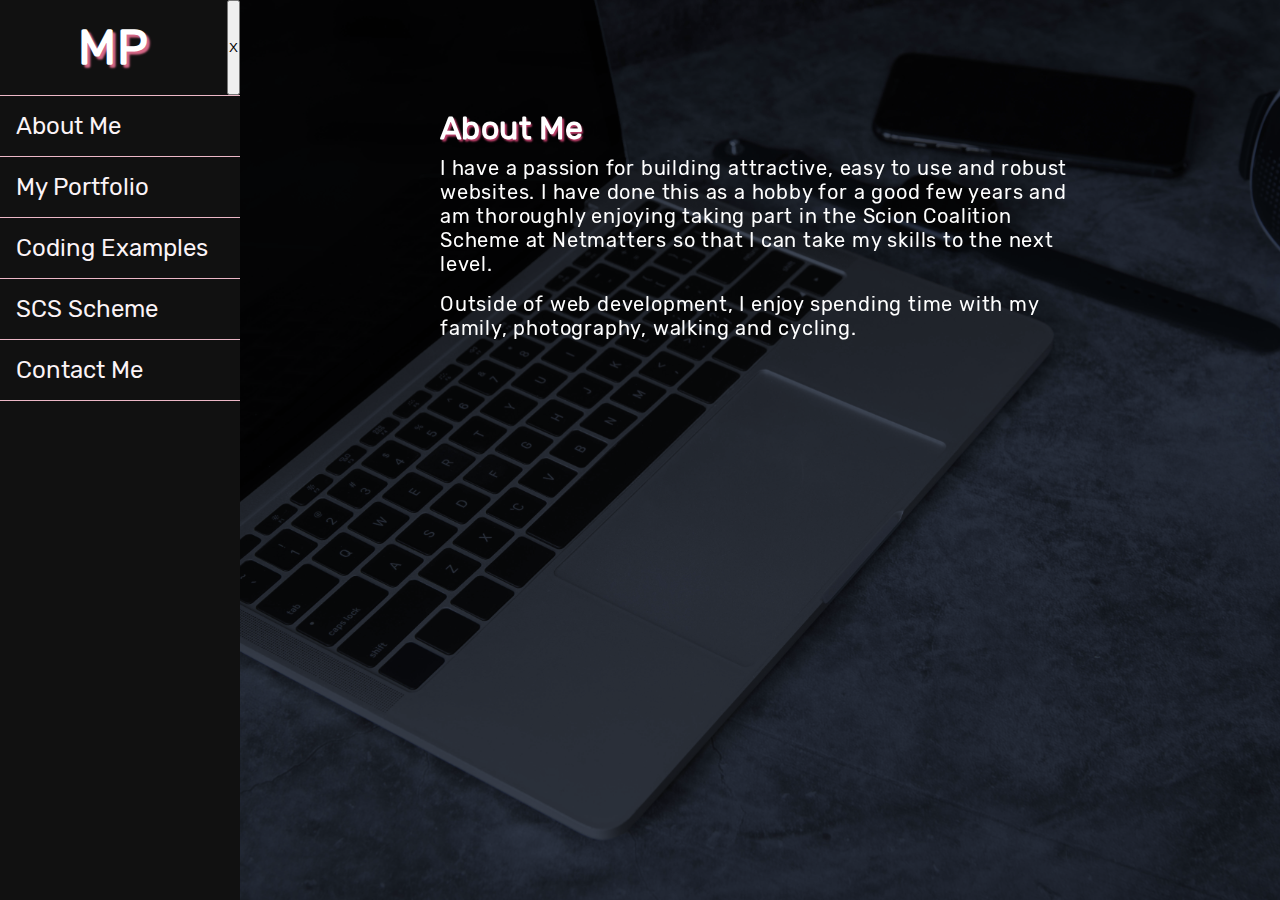
<file: about.html>
<!DOCTYPE html>
<html lang="en">
<head>
    <meta charset="UTF-8">
    <meta name="viewport" content="width=device-width, initial-scale=1.0, maximum-scale=1">
    <link rel="stylesheet" href="https://cdnjs.cloudflare.com/ajax/libs/font-awesome/6.4.0/css/all.min.css">
    <link rel="stylesheet" href="css/index.css">
    <title>About</title>
</head>
<body>
    <div class="outer-container">
        <aside class="aside">
            <h1><a href="index.html">MP</a><button class="close-nav-btn">X</button></h1>
    
            <nav class="nav">
                <a href="about.html">About Me</a>
                <a href="index.html#portfolio">My Portfolio</a>
                <a href="coding.html">Coding Examples</a>
                <a href="scs.html">SCS Scheme</a>
                <a href="index.html#contact">Contact Me</a>
            </nav>    
        </aside>

        <nav class="mobile-nav-icon">
            <div class="icon">
                <i class="fa-solid fa-bars"></i>
            </div>
        </nav>
    
        <div class="main-container about">
           
            <div class="about__details">
                <h1>About Me</h1>
                <article>
                    <p>I have a passion for building attractive, easy to use and robust websites.  I have done this as a hobby for a good few years and am thoroughly enjoying taking part in the Scion Coalition Scheme at Netmatters so that I can take my skills to the next level.</p>
                    <p>Outside of web development, I enjoy spending time with my family, photography, walking and cycling.</p>                
                </article> 
            </div>
        </div>      
    </div>  

    <div class="overlay"></div>

    <script src="js/common.js"></script>
    <script src="js/nav.js"></script>

</body>
</html>
</file>
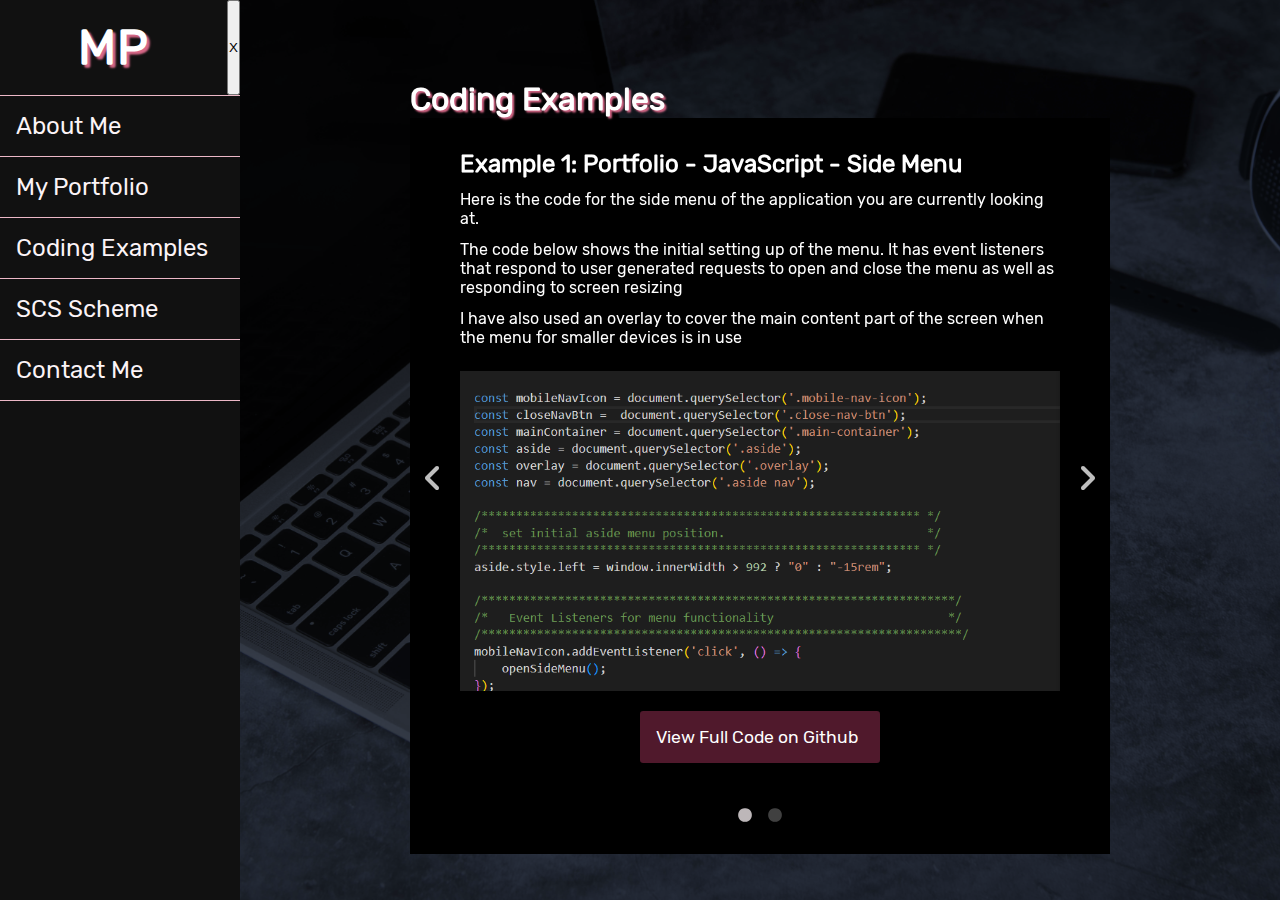
<file: coding.html>
<!DOCTYPE html>
<html lang="en">
<head>
    <meta charset="UTF-8">
    <meta name="viewport" content="width=device-width, initial-scale=1.0, maximum-scale=1">
    <link rel="stylesheet" href="https://cdnjs.cloudflare.com/ajax/libs/font-awesome/6.4.0/css/all.min.css">
    <link rel="stylesheet" href="slick/slick.css">    
    <link rel="stylesheet" href="slick/slick-theme.css">      
    <link rel="stylesheet" href="css/index.css">
    <title>Coding Examples</title>
</head>
<body>

    <div class="outer-container">
        <aside class="aside">
            <h1><a href="index.html">MP</a><button class="close-nav-btn">X</button></h1>
    
            <nav class="nav">
                <a href="about.html">About Me</a>
                <a href="index.html#portfolio">My Portfolio</a>
                <a href="coding.html">Coding Examples</a>
                <a href="scs.html">SCS Scheme</a>
                <a href="index.html#contact">Contact Me</a>
            </nav>
        </aside>
    
        <nav class="mobile-nav-icon">
            <div class="icon">
                <i class="fa-solid fa-bars"></i>
            </div>
        </nav>
    
        <div class="coding">
            <h1>Coding Examples</h1>  

            <div class="coding-slides-wrapper">
                <div class="coding-slides"> <!-- slick container -->
                    <div class="coding-slide-wrapper">
                        <h2 >Example 1: Portfolio - JavaScript - Side Menu</h2>
                        <div class="description">
                            <p>Here is the code for the side menu of the application you are currently looking at.</p>
                            <p>The code below shows the initial setting up of the menu. It has event listeners that respond to user generated requests to open and close the menu as well as responding to screen resizing</p>
                            <p>I have also used an overlay to cover the main content part of the screen when the menu for smaller devices is in use</p>
                        </div>  
                        <div class="coding-image-wrapper">
                            <img src="assets/images/code_examples/nav.png" alt="">
                        </div>  
                        <div class="coding-btn-wrapper">
                            <a class="coding-button"
                               href="https://github.com/marianneporter/mp_portfolio"
                               target="_blank">View Full Code on Github</a>
                        </div>         
                                 
                    </div>
                    <div class="coding-slide-wrapper">
                        <h2>Example 2: Portfolio - CSS -  Custom Scroll Bars</h2>
                        <div class="description">
                            <p>Here is the code for the dark color scrollbars of the coding example window on this page.</p>
                            <p>Custom scrollbars are not a standard feature of css at present so browsers have to be targeted separately.</p>
                            <p>My first selector is for the Firefox browser. This is likely to become the future standard.</p>  
                            <p>The following selectors target the Webkit browser engines used by Chrome, Safari and Edge.</p>   
                        </div>                            
                        <div class="coding-image-wrapper">
                            <img src="assets/images/code_examples/scrollbars.png" alt="">
                        </div>   
                        <div class="coding-btn-wrapper">
                            <a class="coding-button"
                                href="https://github.com/marianneporter/mp_portfolio"
                                target="_blank">
                                View Full Code on Github
                            </a>
                        </div>                                    
                    </div>               
                </div>  
            </div>    
        </div>
        <div class="overlay"></div>
    </div>

    <script src="js/common.js"></script>
    <script src="js/jquery-3.7.0.min.js"></script>
    <script src="slick/slick.min.js"></script>
    <script src="js/coding.js"></script>
    <script src="js/nav.js"></script>
</body>
</html>
</file>
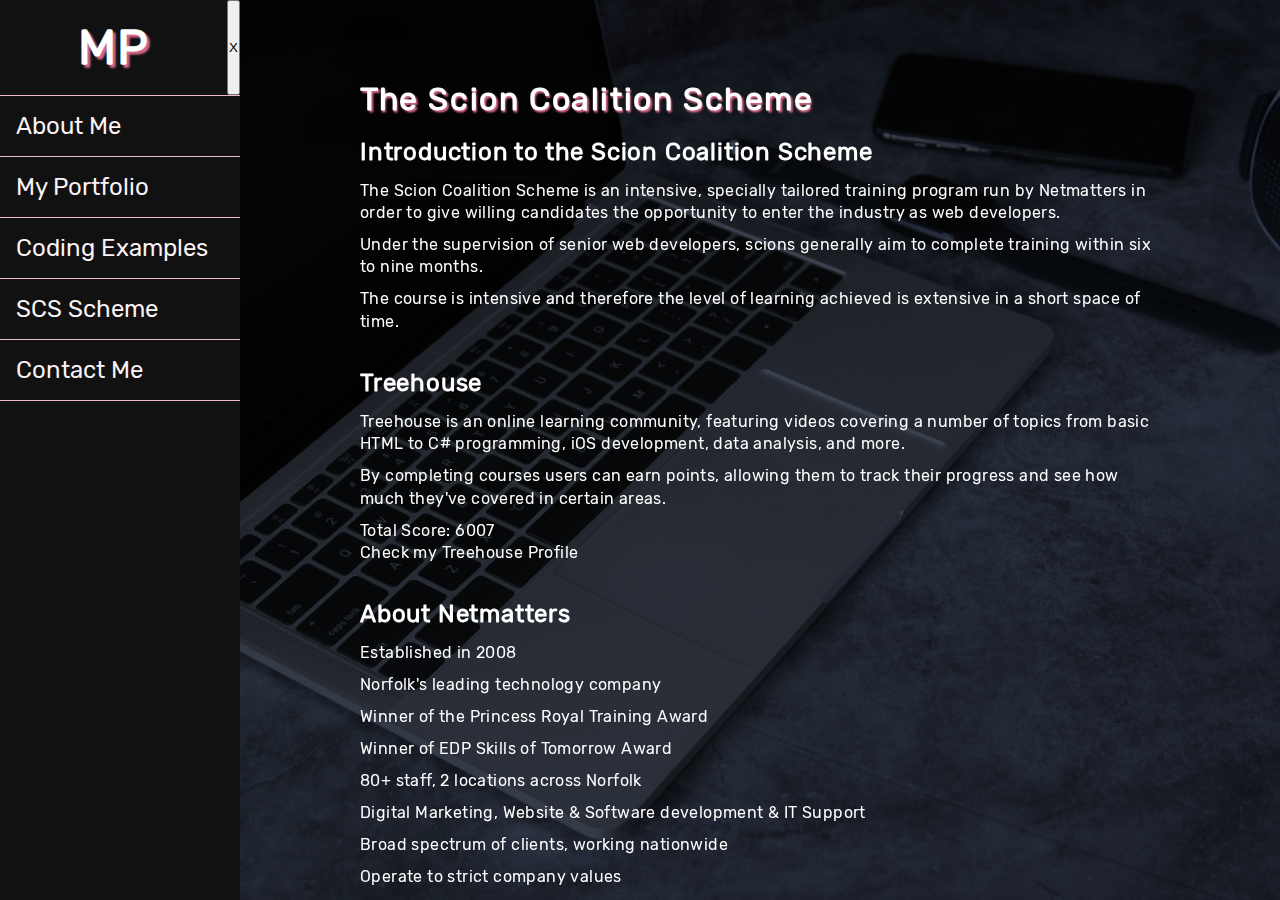
<file: scs.html>
<!DOCTYPE html>
<html lang="en">
<head>
    <meta charset="UTF-8">
    <meta name="viewport" content="width=device-width, initial-scale=1.0, maximum-scale=1">
    <link rel="stylesheet" href="https://cdnjs.cloudflare.com/ajax/libs/font-awesome/6.4.0/css/all.min.css">
    <link rel="stylesheet" href="css/index.css">
    <title>SCS Scheme</title>
</head>
<body>
    <div class="outer-container">
        <aside class="aside">
            <h1><a href="index.html">MP</a><button class="close-nav-btn">X</button></h1>
            <nav class="nav">
                <a href="about.html">About Me</a>
                <a href="index.html#portfolio">My Portfolio</a>
                <a href="coding.html">Coding Examples</a>
                <a href="scs.html">SCS Scheme</a>
                <a href="index.html#contact">Contact Me</a>
            </nav>
        </aside>
    
        <nav class="mobile-nav-icon">
            <div class="icon">
                <i class="fa-solid fa-bars"></i>
            </div>
        </nav>
               
        <div class="scs">
          
            <div class="articles">
                <h1>The Scion Coalition Scheme</h1>
                <article>
                    <h2>Introduction to the Scion Coalition Scheme</h2>
                    <p> The Scion Coalition Scheme is an intensive, specially tailored training program run by Netmatters in order to give willing          candidates the opportunity to enter the industry as web developers.
                    <p> Under the supervision of senior web developers, scions generally aim to complete training within six to nine months.</p>
                    <p> The course is intensive and therefore the level of learning achieved is extensive in a short space of time.</p>            
                </article>
                <article>
                    <h2>Treehouse</h2>
                    <p>Treehouse is an online learning community, featuring videos covering a number of topics from basic HTML to C# programming, iOS   development, data analysis, and more.</p>
                    <p> By completing courses users can earn points, allowing them to track their progress and see how much they've covered 
                        in certain areas.</p>            
 

                    <div class="treehouse-score">
                        <p>Total Score: 6007</p>
                        <p><a href="https://teamtreehouse.com/profiles/marianneporter4" target="_blank" >Check my Treehouse Profile</a></p>
                    </div>
                </article>
                <article>
                    <h2>About Netmatters</h2>
                    <ul>
                        <li>Established in 2008</li>
                        <li>Norfolk's leading technology company</li>
                        <li>Winner of the Princess Royal Training Award</li>
                        <li>Winner of EDP Skills of Tomorrow Award</li>
                        <li>80+ staff, 2 locations across Norfolk</li>
                        <li>Digital Marketing, Website & Software development & IT Support</li>
                        <li>Broad spectrum of clients, working nationwide</li>
                        <li>Operate to strict company values</li>                         
                    </ul>
                </article>       
            </div>      
        </div>            
        <!-- </div>   -->
    </div>   
 
    <div class="overlay"></div>
    
    <script src="js/common.js"></script>
    <script src="js/nav.js"></script>
</body>
</html>
</file>
<file: css/index.css>
@font-face {
  font-family: "Rubik Regular";
  src: url("../assets/fonts/Rubik-Regular.ttf") format("truetype");
}
.no-display {
  display: none;
}

.display {
  display: block;
}

body {
  overflow-x: hidden;
  overflow-y: hidden;
  font-family: "Rubik Regular";
}

* {
  box-sizing: border-box;
  margin: 0;
  padding: 0;
}

input, textarea {
  font-family: "Rubik Regular";
}

textarea::placeholder, input::placeholder {
  font-family: "Rubik Regular";
}

ul {
  list-style-type: none;
}

a {
  text-decoration: none;
}

.outer-container {
  position: relative;
}

.transition-stopper * {
  transition: none !important;
}

.overlay {
  position: fixed;
  top: 0;
  right: 0;
  left: 0;
  bottom: 0;
  background-color: black;
  opacity: 0;
  z-index: -1;
  transition: opacity 500ms ease;
}

.mobile-nav-icon {
  display: flex;
  justify-content: center;
  align-items: center;
  background-color: white;
  color: black;
  position: absolute;
  left: 1.5rem;
  top: 1.5rem;
  font-size: 2rem;
  z-index: 5;
  padding: 0.3rem 0.5rem;
  height: 3rem;
  width: 3rem;
}
@media (min-width: 992px) {
  .mobile-nav-icon {
    display: none;
  }
}

.aside h1 {
  border-bottom: 0.5px solid #ecb8c7;
  height: 6rem;
  width: 100%;
  font-size: 3rem;
  letter-spacing: 1px;
  display: flex;
  justify-content: space-between;
}
.aside h1 a {
  display: flex;
  justify-content: center;
  align-items: center;
  height: 100%;
  width: 100%;
  color: white;
  text-shadow: 3px 3px 2px #d76787;
}

.aside {
  height: 100%;
  width: 15rem;
  position: fixed;
  z-index: 10;
  top: 0;
  left: -15rem;
  background-color: #111;
  transition: left 500ms;
  overflow-x: hidden;
}

/* The navigation menu links */
.aside nav a {
  padding: 1rem 1rem 1rem 1rem;
  text-decoration: none;
  font-size: 1.5rem;
  color: #fcf4f7;
  border-bottom: 0.5px solid #ecb8c7;
  display: block;
}

/* When you mouse over the navigation links, change their color */
.aside nav a:hover {
  color: #e28fa7;
  background-color: #9d3256;
  color: white;
  transform: scale(1.05);
}

#close-nav-btn {
  display: flex;
  justify-content: center;
  align-items: center;
  height: 3rem;
  width: 3rem;
  font-size: 1.5rem;
  appearance: none;
  -webkit-appearance: none;
  border-radius: 0;
  color: #3f4756;
}
@media (min-width: 992px) {
  #close-nav-btn {
    display: none;
  }
}

.header {
  background-image: url("../assets/images/laptop2.jpg");
  background-repeat: no-repeat;
  background-position: center;
  background-size: cover;
  min-height: 100vh;
  width: 100%;
  background-color: #3f4756;
  color: white;
  background-color: #dee1e8;
  background-blend-mode: multiply;
  position: relative;
  display: flex;
  align-items: center;
  justify-content: center;
}
@media (min-width: 992px) {
  .header {
    width: calc(100vw - 15rem);
  }
}
@media (min-width: 992px) {
  .header {
    justify-content: flex-end;
    padding-right: 5rem;
  }
}
.header .text-container {
  display: flex;
  flex-direction: column;
  align-items: center;
  margin-bottom: 2rem;
  margin-top: auto;
  min-width: 100vw;
  min-height: 25rem;
  text-align: center;
  color: white;
}
@media (min-width: 768px) {
  .header .text-container {
    min-width: 25rem;
    margin-bottom: 8rem;
    margin-top: auto;
  }
}
@media (min-width: 576px) and (max-height: 450px) {
  .header .text-container {
    padding-top: 6rem;
  }
}
@media (min-width: 768px) and (max-height: 450px) {
  .header .text-container {
    padding-top: 7rem;
  }
}
.header .text-container .h1-cont, .header .text-container .h2-cont, .header .text-container .h3-cont {
  text-align: center;
}
@media (min-width: 992px) {
  .header .text-container .photo-container {
    margin: 0 auto;
  }
}
.header .text-container .photo-container img {
  max-width: 9rem;
  display: block;
  margin: 0 auto;
  height: auto;
  border-radius: 50%;
}
@media (min-width: 576px) {
  .header .text-container .photo-container img {
    max-width: 12rem;
  }
}
@media (min-width: 576px) and (max-height: 450px) {
  .header .text-container .photo-container img {
    max-width: 7rem;
  }
}
.header .text-container h1 {
  font-size: 2.5rem;
  font-family: "Rubik Regular";
  letter-spacing: 0.05rem;
  text-shadow: 1.5px 1.5px 2px #c2406c;
}
@media (min-width: 768px) {
  .header .text-container h1 {
    font-size: 3.25rem;
  }
}
@media (min-width: 768px) and (max-height: 450px) {
  .header .text-container h1 {
    font-size: 2.5rem;
  }
}
@media (min-width: 992px) {
  .header .text-container h1 {
    text-shadow: 2px 2px 2.5px 2.5px #c2406c;
  }
}
.header .text-container h2, .header .text-container h3 {
  text-shadow: 1px 1px 2px #9d3256;
  font-size: 1.75rem;
}
@media (min-width: 992px) {
  .header .text-container h2, .header .text-container h3 {
    text-shadow: 1.5px 1.5px 2px 2px #c2406c;
  }
}
@media (min-width: 768px) {
  .header .text-container h2, .header .text-container h3 {
    font-size: 2.5rem;
  }
}
@media (min-width: 768px) and (max-height: 450px) {
  .header .text-container h2, .header .text-container h3 {
    font-size: 1.75rem;
  }
}
@media (min-width: 992px) {
  .header .text-container h2, .header .text-container h3 {
    font-size: 2rem;
  }
}
.header .text-container h2 {
  margin-top: 0.75rem;
  letter-spacing: 0.03rem;
}
.header .text-container h3 {
  margin-top: 0.25rem;
}

.main-container {
  overflow-y: auto;
  overflow-x: hidden;
  height: 100vh;
  position: relative;
}
@media (min-width: 992px) {
  .main-container {
    margin-left: 15rem;
  }
}
@media (min-width: 992px) and (min-width: 992px) {
  .main-container {
    width: calc(100vw - 15rem);
  }
}

.main h2 {
  margin: 3rem 1rem 2rem 1rem;
  color: #9d3256;
}
@media (min-width: 992px) {
  .main h2 {
    margin-left: 5%;
  }
}

.main .projects {
  display: grid;
  grid-template-columns: 1fr;
  grid-auto-rows: 28rem;
  gap: 2rem;
  padding: 0 1rem;
}
@media (min-width: 576px) {
  .main .projects {
    margin-left: 20%;
    margin-right: 20%;
  }
}
@media (min-width: 768px) {
  .main .projects {
    grid-template-columns: repeat(8, 1fr);
    grid-auto-rows: 27rem;
    margin-left: 2rem;
    margin-right: 2rem;
  }
  .main .projects__card {
    grid-column: span 4;
  }
}
@media (min-width: 992px) {
  .main .projects {
    grid-auto-rows: 26rem;
    margin-left: 2rem;
    margin-right: 2rem;
  }
}
@media (min-width: 1200px) {
  .main .projects {
    grid-auto-rows: 28rem;
    margin-left: 5%;
    margin-right: 5%;
  }
}
@media (min-width: 1500px) {
  .main .projects {
    grid-template-columns: repeat(12, 1fr);
    grid-auto-rows: 28rem;
    margin-left: 5%;
    margin-right: 5%;
  }
  .main .projects__card:nth-child(-n+3) {
    grid-column: span 4;
  }
}
.main .projects__card {
  position: relative;
  text-align: center;
  box-shadow: 0 0 10px 0 #A3ABBD;
}
.main .projects__card .front, .main .projects__card .back {
  position: absolute;
  top: 0;
  left: 0;
  height: 100%;
  width: 100%;
}
.main .projects__card .front .toggle-btn, .main .projects__card .back .toggle-btn {
  height: 2.5rem;
  width: 12.5rem;
  background-color: #00a15b;
  border: none;
  border-radius: 0.2rem;
  color: white;
  position: absolute;
  bottom: 1.5rem;
  left: calc(50% - 6.25rem);
}
.main .projects__card .front {
  opacity: 1;
  z-index: 10;
  padding: 1.5rem;
  cursor: pointer;
  transition: opacity 0.5s 0.5s;
}
.main .projects__card .front h3, .main .projects__card .front h4 {
  color: #9d3256;
}
.main .projects__card .front p {
  margin-top: 0.5rem;
  color: #555f73;
  font-style: italic;
  font-size: 14px;
}
.main .projects__card .front .img-container {
  margin-top: 0.5rem;
  width: 100%;
  height: 20rem;
  overflow: hidden;
}
.main .projects__card .front .two-img-layout-card {
  display: flex;
  gap: 0.5rem;
}
.main .projects__card .front .two-img-layout-card:last-of-type {
  justify-content: space-evenly;
}
.main .projects__card .front .two-projects-desc {
  margin-bottom: 1rem;
}
.main .projects__card .front .sml-img-container {
  margin-top: 0.5rem;
  width: 50%;
  height: 6rem;
  overflow: hidden;
}
@media (min-width: 992px) {
  .main .projects__card .front .sml-img-container {
    height: 6.25rem;
  }
}
@media (min-width: 1200px) {
  .main .projects__card .front .sml-img-container {
    height: 8rem;
  }
}
.main .projects__card .front img {
  width: 90%;
  height: auto;
  margin: 0 auto;
}
.main .projects__card .back {
  opacity: 0;
  z-index: 0;
  cursor: pointer;
  transition: opacity 0.5s 0.5s;
  padding: 1.5rem;
}
.main .projects__card .back h3 {
  color: #9d3256;
  font-size: 1.5rem;
  margin-bottom: 0.5rem;
}
.main .projects__card .back .sub-heading {
  margin-top: 1rem;
  margin-bottom: 0.5rem;
  color: #3f4756;
}
.main .projects__card .back .demo-user {
  margin-top: 1.5rem;
}
.main .projects__card .back .icon-group {
  display: flex;
  gap: 0.5rem;
  justify-content: center;
}
.main .projects__card .back .img-icon-sm {
  max-width: 1.25rem;
  height: auto;
}
.main .projects__card .back .img-icon {
  max-width: 1.5rem;
  height: auto;
}
.main .projects__card .back .img-icon-lg {
  max-width: 2rem;
  height: auto;
}
.main .projects__card .back .two-project-layout .two-projects-links {
  display: flex;
  justify-content: center;
  gap: 1rem;
}
.main .projects__card .back .two-project-layout .two-projects-links:last-of-type {
  margin-top: 0.35rem;
}
.main .projects__card .back .two-project-layout h4:first-of-type {
  margin-top: 1rem;
  margin-bottom: -0.35rem;
}
.main .projects__card .back .two-project-layout h4:last-of-type {
  margin-top: 1.25rem;
}
.main .projects__card .back .github-link-group, .main .projects__card .back .apps-link-group {
  display: flex;
  justify-content: center;
  gap: 0.5rem;
}
.main .projects__card .back .github-link-group a, .main .projects__card .back .apps-link-group a {
  display: flex;
  justify-content: center;
  align-items: center;
  height: 2.5rem;
  width: 7.5rem;
  background-color: #9d3256;
  color: white;
  border-radius: 0.2rem;
}
.main .projects__card .back .github-link-group a {
  background-color: #9d3256;
}
.main .projects__card .back .apps-link-group a {
  background-color: #498ede;
}
.main .projects__card .back .back-toggle {
  margin-top: 1.5rem;
}
.main .projects__card .back .link-detail {
  font-size: 0.75rem;
}

.contact {
  background-color: #edeff2;
  position: relative;
}
.contact h2 {
  padding-top: 2rem;
}
@media (min-width: 1200px) {
  .contact h2 {
    margin-left: 5%;
    margin-bottom: 1rem;
  }
}

.contact__form {
  display: flex;
  flex-wrap: wrap;
  justify-content: center;
  gap: 1rem;
  margin: 0 auto;
  width: 100%;
  max-width: 70rem;
  padding: 0 0 2rem 0;
}

.contact__form .form-control {
  width: 90%;
}
.contact__form .form-control input, .contact__form .form-control textarea {
  display: block;
  font-size: 1.1rem;
  width: 100%;
}
.contact__form .form-control input {
  padding: 1rem 0.5rem 1rem;
}
.contact__form .form-control .message-input {
  height: 8rem;
  padding: 0.75rem 0 0 0.5rem;
}

.contact__form button {
  height: 3rem;
  width: 10rem;
  background-color: #498EDE;
  color: white;
  border: none;
  border-radius: 0.2rem;
  font-weight: 600;
  font-size: 1.1rem;
  margin-top: 1.25rem;
}

@media (min-width: 992px) {
  .form-control.name, .form-control.company-name {
    width: calc(45% - 0.5rem);
  }
}
@media (min-width: 1200px) {
  .form-control.email, .form-control.subject {
    width: calc(45% - 0.5rem);
  }
}
.input-error {
  border: 0.15rem solid #df1a21;
}

.error-message {
  margin-top: 0.2rem;
  color: #df1a21;
  font-size: 0.9rem;
}

input:focus, textarea:focus {
  border: 0.2rem solid #9d3256;
  outline: none;
}

.popup {
  z-index: -1;
  display: none;
}

.success-popup {
  background-color: white;
  color: #9d3256;
  position: absolute;
  top: 0;
  left: 0;
  right: 0;
  bottom: 0;
  padding: 1rem;
  align-items: center;
  justify-content: center;
}
.success-popup .popup-text {
  position: relative;
  border: 2px solid #9d3256;
  padding: 14rem 1rem;
}
@media (min-width: 768px) {
  .success-popup .popup-text {
    padding: 6rem;
  }
}
@media (min-width: 1200px) {
  .success-popup .popup-text {
    padding: 10rem;
  }
}
.success-popup .popup-text h1 {
  font-size: 1.75rem;
}
.success-popup .popup-text h3 {
  padding-top: 3rem;
  font-size: 1.25rem;
}
.success-popup .close-btn {
  position: absolute;
  top: 0;
  right: 0;
  padding: 1rem 1.5rem;
  font-size: 2rem;
}

.error-popup {
  background-color: white;
  color: #df1a21;
  position: absolute;
  top: 0;
  left: 0;
  right: 0;
  bottom: 0;
  padding: 1rem;
  align-items: center;
  justify-content: center;
}
.error-popup .popup-text {
  position: relative;
  border: 2px solid #df1a21;
  padding: 14rem 1rem;
}
@media (min-width: 768px) {
  .error-popup .popup-text {
    padding: 6rem;
  }
}
@media (min-width: 1200px) {
  .error-popup .popup-text {
    padding: 10rem;
  }
}
.error-popup .popup-text h1 {
  font-size: 1.75rem;
}
.error-popup .popup-text h3 {
  padding-top: 3rem;
  font-size: 1.25rem;
}
.error-popup .close-btn {
  position: absolute;
  top: 0;
  right: 0;
  padding: 1rem 1.5rem;
  font-size: 2rem;
}

.about {
  overflow-y: auto;
  overflow-x: hidden;
  height: 100vh;
  position: relative;
  background-color: #1f232a;
  color: white;
  min-height: 100vh;
  width: 100%;
  text-align: left;
  padding: 5rem 1rem 14rem 1rem;
  padding-top: 0;
}
@media (min-width: 992px) {
  .about {
    margin-left: 15rem;
  }
}
@media (min-width: 992px) and (min-width: 992px) {
  .about {
    width: calc(100vw - 15rem);
  }
}
@media (min-width: 992px) {
  .about {
    width: calc(100vw - 15rem);
  }
}
@media (min-width: 768px) {
  .about {
    background-image: url("../assets/images/laptop2.jpg");
    background-repeat: no-repeat;
    background-position: center;
    background-size: cover;
    min-height: 100vh;
    width: 100%;
    background-color: #3f4756;
    color: white;
    background-blend-mode: multiply;
  }
}
@media (min-width: 768px) and (min-width: 992px) {
  .about {
    width: calc(100vw - 15rem);
  }
}
.about p {
  margin-bottom: 0.5rem;
}
.about__details {
  padding: 4rem 1rem;
  line-height: 1.25rem;
  letter-spacing: 0.4px;
}
.about__details h1 {
  margin-top: 1.5rem;
  margin-bottom: 1rem;
  text-shadow: 1.5px 1.5px 2px #c2406c;
}
@media (min-width: 350px) {
  .about__details p {
    margin-bottom: 1rem;
    font-size: 1.5rem;
    line-height: 2.25rem;
    letter-spacing: 0.05rem;
  }
}
@media (min-width: 576px) {
  .about__details {
    margin: 0 auto;
    padding-top: 3rem;
    max-width: 50rem;
    line-height: 3rem;
  }
  .about__details h1 {
    margin-bottom: 2rem;
  }
  .about__details p {
    font-size: 1.75rem;
  }
}
@media (min-width: 576px) and (max-height: 450px) {
  .about__details {
    padding-top: 5.5rem;
  }
  .about__details h1 {
    margin-top: 0;
    margin-bottom: 0.5rem;
  }
  .about__details p {
    font-size: 1.25rem;
    margin-top: 0.5rem;
  }
}
@media (min-width: 768px) {
  .about__details {
    padding: 5rem;
  }
  .about__details h1 {
    margin-bottom: 0.25rem;
  }
  .about__details p {
    font-size: 1.25rem;
    line-height: 1.5rem;
    margin-bottom: 1rem;
  }
}
@media (min-width: 768px) and (max-height: 450px) {
  .about__details {
    padding-top: 5.5rem;
  }
  .about__details h1 {
    margin-top: 0;
    margin-bottom: 0.25rem;
  }
  .about__details p {
    font-size: 1.25rem;
  }
}

.coding {
  overflow-y: auto;
  overflow-x: hidden;
  height: 100vh;
  position: relative;
  background-color: #1f232a;
  color: white;
  min-height: 100vh;
  width: 100%;
  text-align: left;
  padding: 5rem 1rem 14rem 1rem;
}
@media (min-width: 992px) {
  .coding {
    margin-left: 15rem;
  }
}
@media (min-width: 992px) and (min-width: 992px) {
  .coding {
    width: calc(100vw - 15rem);
  }
}
@media (min-width: 992px) {
  .coding {
    width: calc(100vw - 15rem);
  }
}
@media (min-width: 768px) {
  .coding {
    background-image: url("../assets/images/laptop2.jpg");
    background-repeat: no-repeat;
    background-position: center;
    background-size: cover;
    min-height: 100vh;
    width: 100%;
    background-color: #3f4756;
    color: white;
    background-blend-mode: multiply;
  }
}
@media (min-width: 768px) and (min-width: 992px) {
  .coding {
    width: calc(100vw - 15rem);
  }
}

.coding h1 {
  text-shadow: 1.5px 1.5px 2px #d76787;
}
@media (min-width: 768px) and (min-height: 450px) {
  .coding h1 {
    width: 700px;
    margin: 0 auto;
  }
}

.coding-btn-wrapper {
  width: 100%;
  height: 4.5rem;
  margin-top: 5rem auto 0;
  display: flex;
  justify-content: center;
  align-items: flex-end;
}
.coding-btn-wrapper a {
  display: block;
  background-color: #50192c;
  color: white;
  padding: 1rem;
  font-size: 1.1rem;
  border: none;
  border-radius: 0.2rem;
  font-weight: 500;
  width: 15rem;
}

/* wrapper div inside coding-slides-wrapper
   this is the one used by slick  */
@media (min-width: 768px) and (min-height: 450px) {
  .coding-slides {
    width: 37.5rem;
    margin: 0 auto;
  }
}

/* outer wrapper for slick and all of the coding slides */
.coding-slides-wrapper {
  background-color: black;
  padding-bottom: 3rem;
}
@media (min-width: 768px) and (min-height: 450px) {
  .coding-slides-wrapper {
    width: 700px;
    height: 46rem;
    padding-top: 2rem;
    padding-bottom: 0;
    margin: 0 auto;
  }
}

/* wrapper div for one slick slide */
.coding-slide-wrapper {
  padding-top: 1.5rem;
  box-shadow: 0px 2px 4px rgba(0, 0, 0, 0.2);
}
@media (min-width: 768px) and (min-height: 450px) {
  .coding-slide-wrapper {
    padding-top: 0;
  }
}
.coding-slide-wrapper p {
  margin-top: 0.75rem;
}
.coding-slide-wrapper .coding-image-wrapper {
  margin-top: 1.5rem;
}
@media (min-width: 768px) and (min-height: 450px) {
  .coding-slide-wrapper {
    width: 37.5rem;
    margin: 0 auto;
  }
}
.coding-slide-wrapper button {
  color: white;
}

.coding-slide-wrapper:not(:first-child) {
  padding-top: 3rem;
}
@media (min-width: 768px) and (min-height: 450px) {
  .coding-slide-wrapper:not(:first-child) {
    padding-top: 0;
  }
}

/* wrapper for image code  */
.coding-image-wrapper {
  height: 20rem;
  overflow: scroll;
  box-shadow: inset 0 2px 4px 0 rgba(0, 0, 0, 0.05);
}
@media (min-width: 768px) and (min-height: 450px) {
  .coding-image-wrapper {
    height: 20rem;
    overflow: auto;
  }
}

/* image of code */
.coding-image-wrapper img {
  width: 100%;
}

/*  code for slick slider screen sizes > 767 only */
@media (min-width: 768px) and (min-height: 450px) {
  .slick-prev:before {
    position: relative;
    left: -0.75rem;
    font: var(--fa-font-solid);
    content: "\f104";
    color: white;
    font-size: 2rem;
  }
  .slick-next:before {
    position: relative;
    right: -0.75rem;
    font: var(--fa-font-solid);
    content: "\f105";
    color: white;
    font-size: 2rem;
  }
  /* Slick dots */
  .slick-dots {
    bottom: -2rem;
  }
  .slick-dots li button:before {
    font-size: 16px;
    color: white;
  }
  .slick-dots li.slick-active button:before {
    font-size: 16px;
    color: #fcf4f7;
  }
}
/************ Custom Scrollbar Colors   

/* firefox only */
.coding-image-wrapper {
  scrollbar-color: rgba(85, 85, 85, 0.3333333333) rgba(119, 119, 119, 0.3333333333);
  scrollbar-color: hover #555 #777;
  scrollbar-width: thin;
}

/* scrollbars for Chrome, Edge and Safari */
.coding-image-wrapper::-webkit-scrollbar {
  width: 0.75rem;
}

.coding-image-wrapper::-webkit-scrollbar-thumb {
  background-color: rgba(119, 119, 119, 0.3333333333);
}

.coding-image-wrapper::-webkit-scrollbar-thumb:hover {
  background-color: #777;
}

.coding-image-wrapper::-webkit-scrollbar-track {
  background-color: rgba(85, 85, 85, 0.3333333333);
}

.coding-image-wrapper::-webkit-scrollbar-track:hover {
  background-color: #555;
}

.coding-image-wrapper::-webkit-scrollbar-corner {
  background: rgba(0, 0, 0, 0) !important;
}

.scs {
  overflow-y: auto;
  overflow-x: hidden;
  height: 100vh;
  position: relative;
  background-color: #1f232a;
  color: white;
  min-height: 100vh;
  width: 100%;
  text-align: left;
  padding: 5rem 1rem 14rem 1rem;
}
@media (min-width: 992px) {
  .scs {
    margin-left: 15rem;
  }
}
@media (min-width: 992px) and (min-width: 992px) {
  .scs {
    width: calc(100vw - 15rem);
  }
}
@media (min-width: 992px) {
  .scs {
    width: calc(100vw - 15rem);
  }
}
@media (min-width: 768px) {
  .scs {
    background-image: url("../assets/images/laptop2.jpg");
    background-repeat: no-repeat;
    background-position: center;
    background-size: cover;
    min-height: 100vh;
    width: 100%;
    background-color: #3f4756;
    color: white;
    background-blend-mode: multiply;
  }
}
@media (min-width: 768px) and (min-width: 992px) {
  .scs {
    width: calc(100vw - 15rem);
  }
}

.scs h1 {
  text-shadow: 1.5px 1.5px 2px #d76787;
  letter-spacing: 0.1rem;
  margin: 0 auto 0;
  max-width: 50rem;
}

.scs article {
  margin-top: 1.25rem;
  margin-bottom: 2.25rem;
  margin: 1.25rem auto 2.25rem;
  max-width: 50rem;
}
.scs article h2 {
  padding-bottom: 0.25rem;
  letter-spacing: 0.05rem;
  text-shadow: 1px 1px 1.5 #d76787;
}
.scs article p, .scs article li {
  padding-top: 0.6rem;
  line-height: 1.4rem;
  letter-spacing: 0.025rem;
}
.scs article a {
  color: white;
}
.scs article .treehouse-score p:last-child {
  padding-top: 0;
}

/*# sourceMappingURL=index.css.map */
</file>
